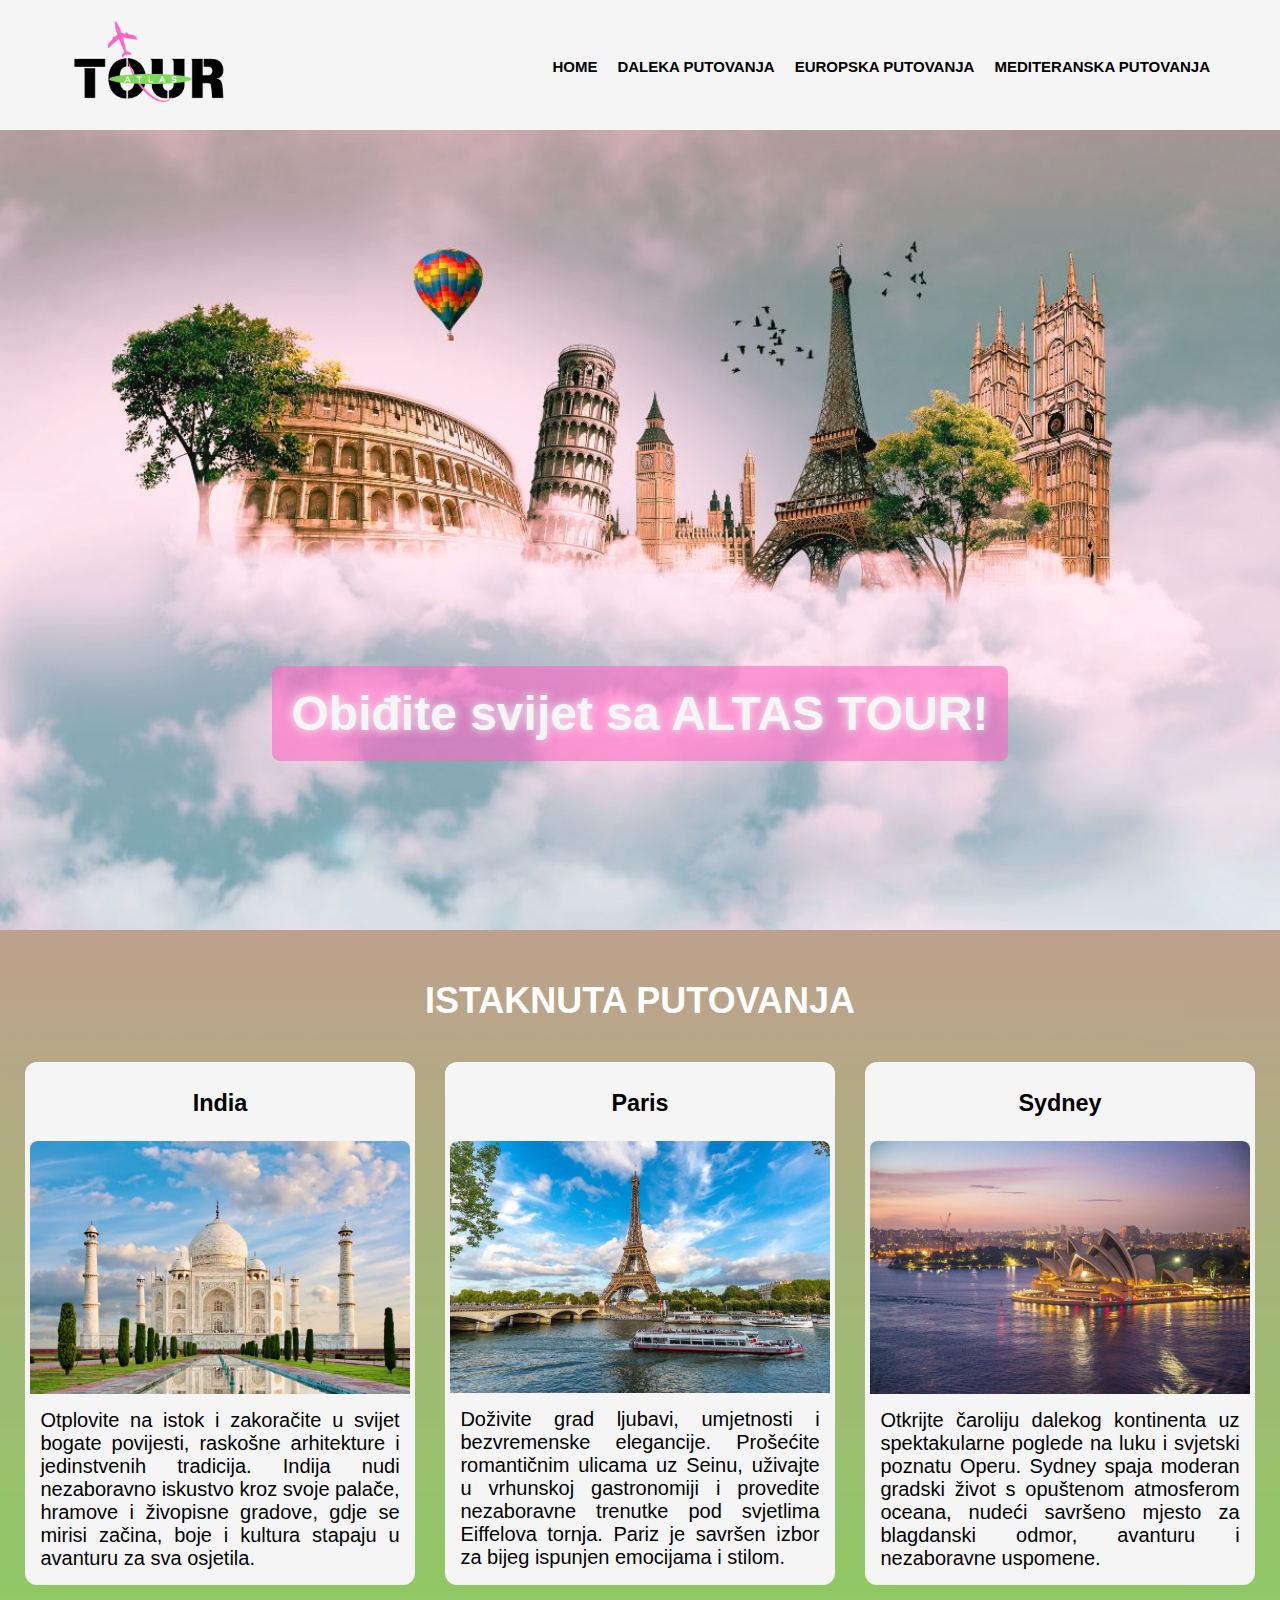
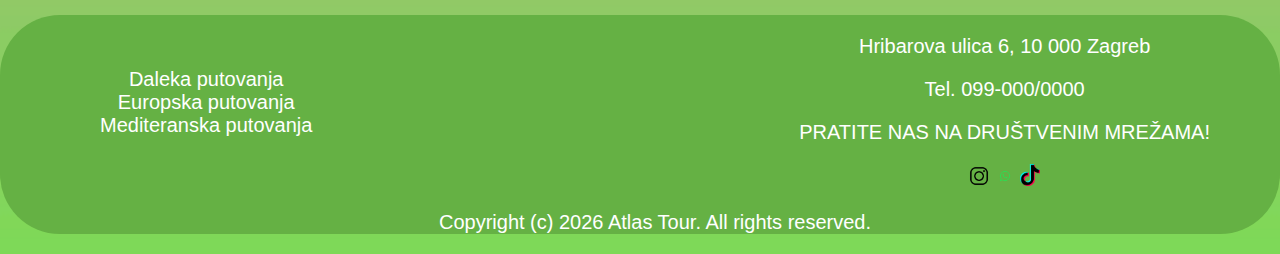
<file: index.html>
<!DOCTYPE html>
<html lang="en">
<head>
    <meta charset="UTF-8">
    <meta name="viewport" content="width=device-width, initial-scale=1.0">
    <title>Atlas Tour</title>
    <link rel="stylesheet" href="css/styles.css">
    <link rel="stylesheet" href="https://cdnjs.cloudflare.com/ajax/libs/font-awesome/4.7.0/css/font-awesome.min.css">
</head>
<body>


    <header class="nav-bar">
        <div class="container flex-container justify-between align-center">
        <div>
            <img src="logo/logo5.png" class="logo">
        </div>
        <nav>
            <ul class="main-nav">
                <li><a href="index.html">HOME</a></li>
                <li><a href="dalput1.html">DALEKA PUTOVANJA</a></li>
                <li><a href="eurput2.html">EUROPSKA PUTOVANJA</a></li>
                <li><a href="medput3.html">MEDITERANSKA PUTOVANJA</a></li>
            </ul>
            <span class="mobile-nav">
                <i class="fa fa-bars"></i>
            </span>
        </nav>
        </div>
    </header>

    <div class="headline flex-container align-center justify-center">
        <h1>Obiđite svijet sa ALTAS TOUR!</h1>
    </div>
    <main class="content">
        <h2>ISTAKNUTA PUTOVANJA</h2>
        <section>
            <div class="conatiner flex-container flex-wrap justify-around">
            <article class="card">
                <h3>India</h3>
                <div>
                    <img src="images/India.jpg">
                </div>
                <p>Otplovite na istok i zakoračite u svijet bogate povijesti, raskošne arhitekture i jedinstvenih tradicija. Indija nudi nezaboravno iskustvo kroz svoje palače, hramove i živopisne gradove, gdje se mirisi začina, boje i kultura stapaju u avanturu za sva osjetila.</p>
            </article>
            <article class="card">
                <h3>Paris</h3>
                <div>
                    <img src="images/Paris.jpg">
                </div>
                <p>Doživite grad ljubavi, umjetnosti i bezvremenske elegancije. Prošećite romantičnim ulicama uz Seinu, uživajte u vrhunskoj gastronomiji i provedite nezaboravne trenutke pod svjetlima Eiffelova tornja. Pariz je savršen izbor za bijeg ispunjen emocijama i stilom.</p>
            </article>
            <article class="card">
                <h3>Sydney</h3>
                <div>
                    <img src="images/Sydney.jpg">
                </div>
                <p>Otkrijte čaroliju dalekog kontinenta uz spektakularne poglede na luku i svjetski poznatu Operu. Sydney spaja moderan gradski život s opuštenom atmosferom oceana, nudeći savršeno mjesto za blagdanski odmor, avanturu i nezaboravne uspomene.</p>
            </article>
            </div>
        </section>
    </main>


    <footer>
        <div class="footer">
            <div class="conatiner flex-container justify-between flex-column flex-row-desktop align-center">
            <ul class="footer-nav">
                <li><a href="dalput1.html">Daleka putovanja</a></li>
                <li><a href="eurput2.html">Europska putovanja</a></li>
                <li><a href="medput3.html">Mediteranska putovanja</a></li>
            </ul>
            <div class="footer-right">
                <p>Hribarova ulica 6, 10 000 Zagreb</p>
                <p>Tel. 099-000/0000</p>
                <p>PRATITE NAS NA DRUŠTVENIM MREŽAMA!</p>
                <div class="footer img">
                <img src="images/instagram.jpg">
                <img src="images/whatsapp.jpg">
                <img src="images/tiktok.jpg">
                </div>
            </div>
        </div>
        <div class="footer-content">
            <p>
                Copyright (c) 2026 Atlas Tour. All rights reserved.
            </p>
        </div>
    </footer>
</body>
</html>
</file>
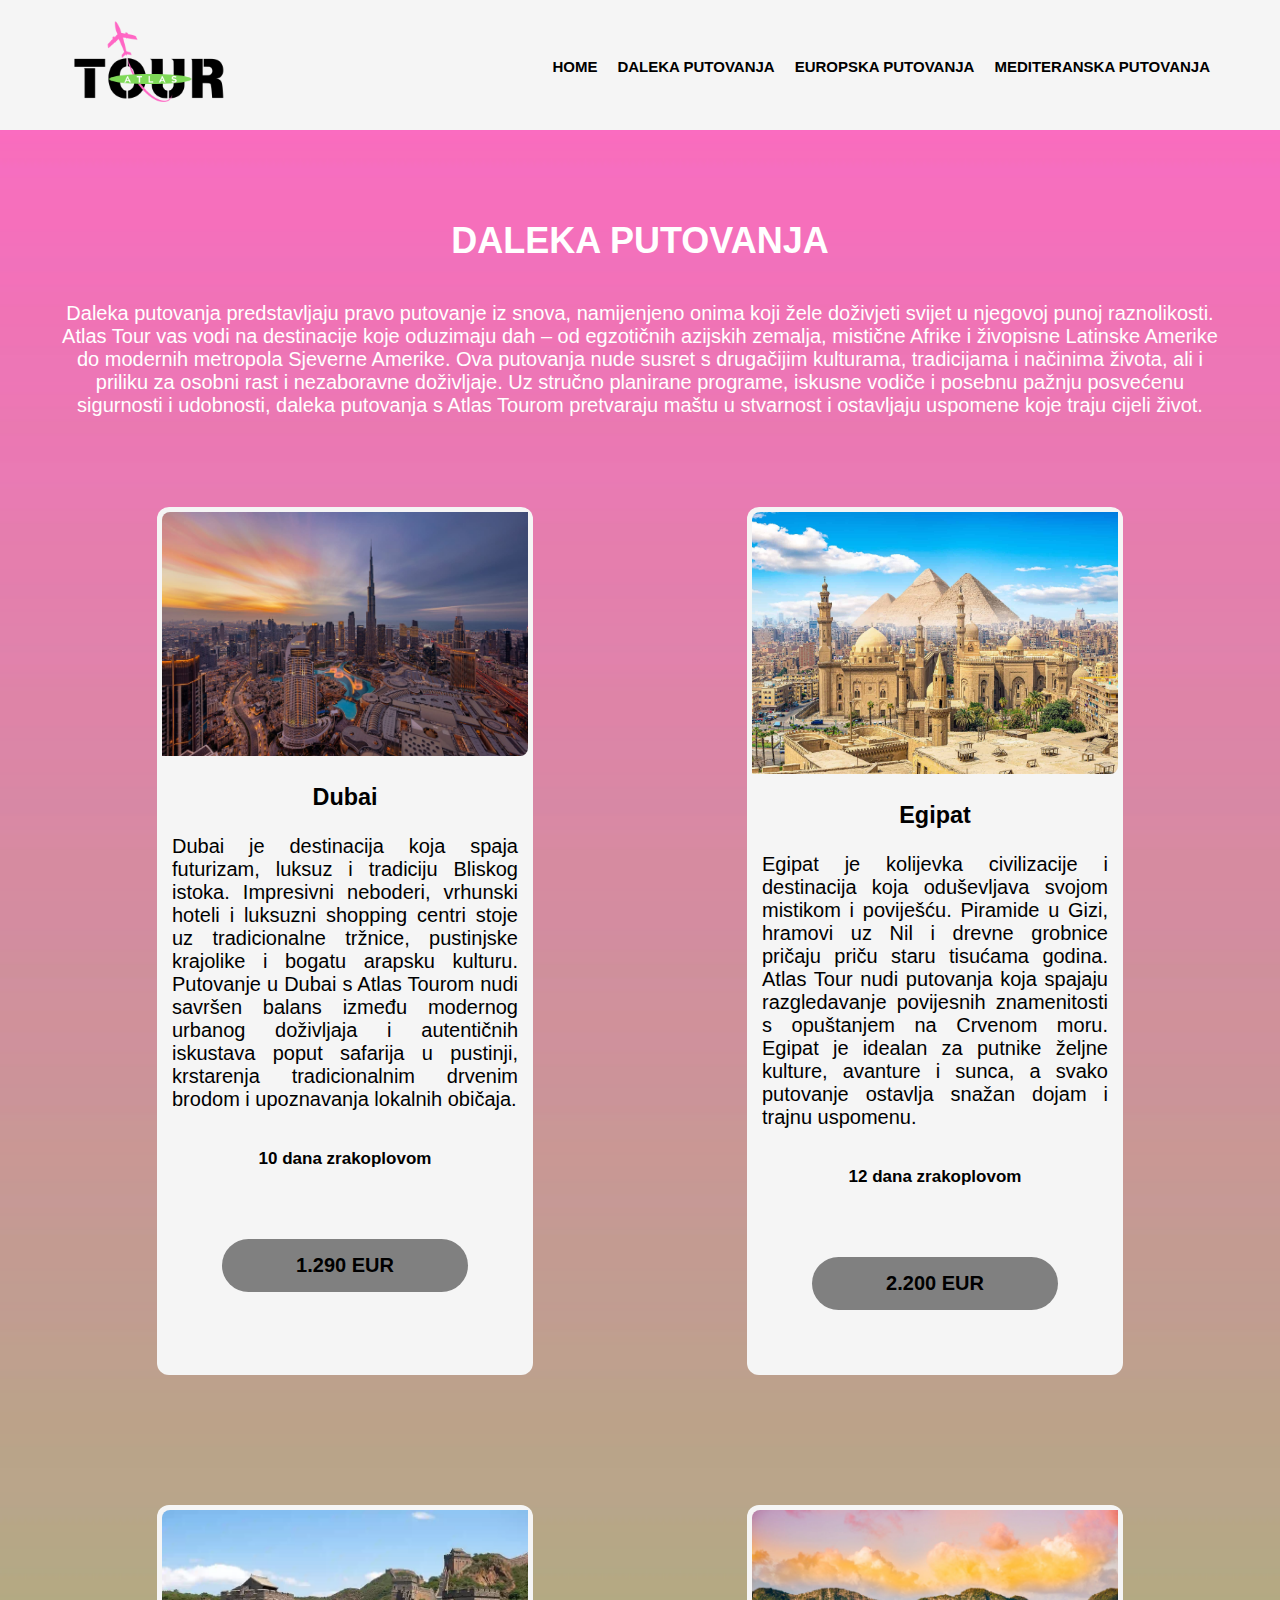
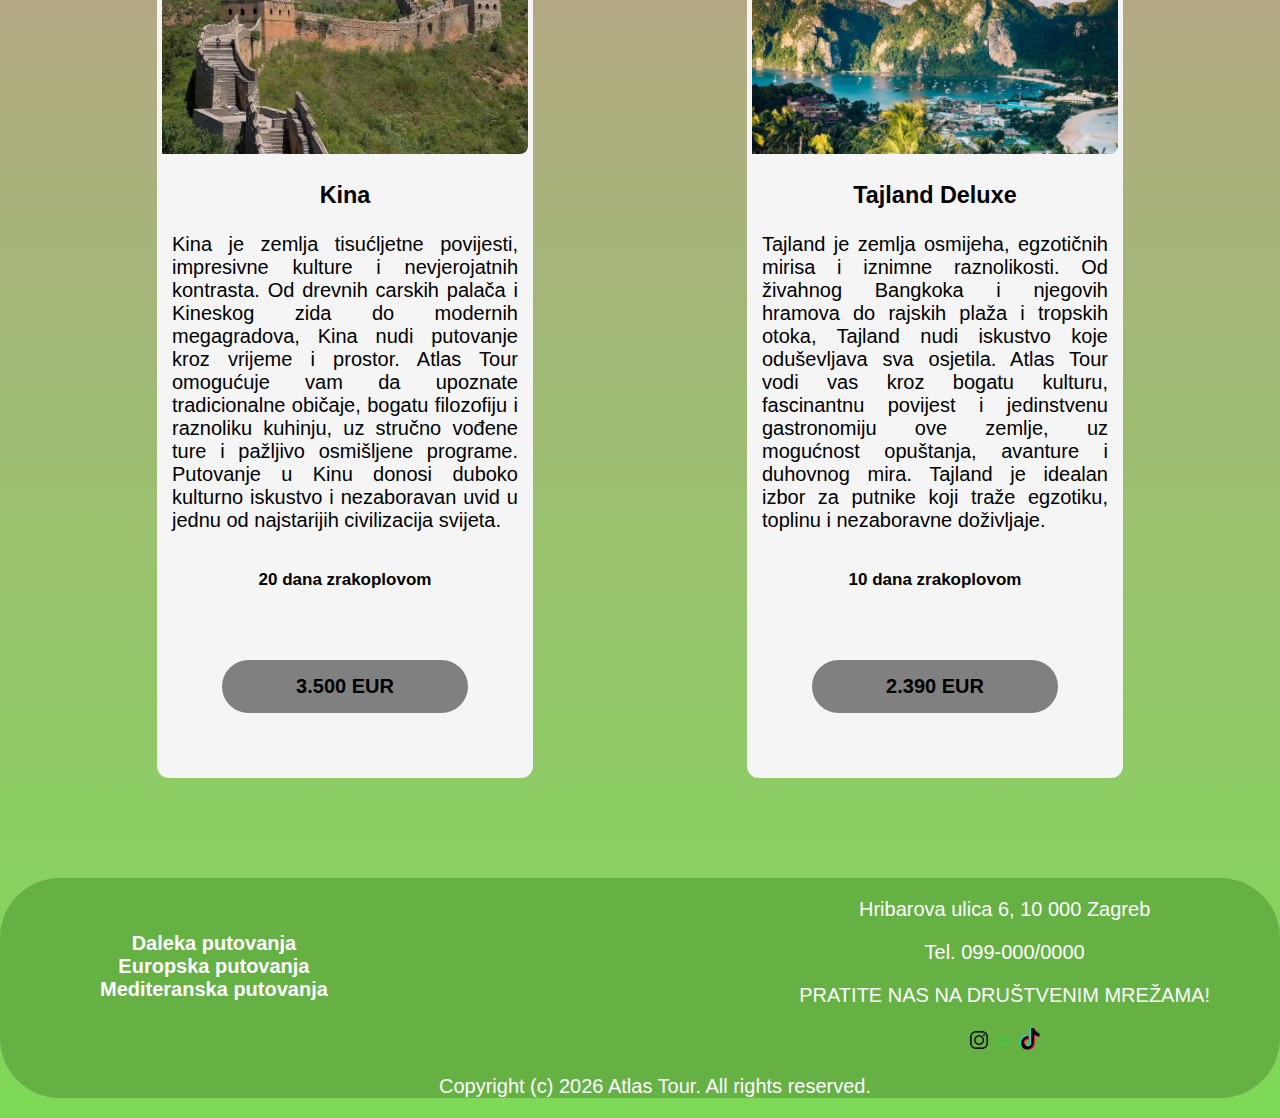
<file: dalput1.html>
<!DOCTYPE html>
<html lang="en">
<head>
    <meta charset="UTF-8">
    <meta name="viewport" content="width=device-width, initial-scale=1.0">
    <title>Atlas Tour Daleka Putovanja</title>
    <link rel="stylesheet" href="css/styles1.css">
    <link rel="stylesheet" href="https://cdnjs.cloudflare.com/ajax/libs/font-awesome/4.7.0/css/font-awesome.min.css">
</head>
<body>
    
     <header class="nav-bar">
        <div class="container flex-container justify-between align-center">
        <div>
            <img src="logo/logo5.png" class="logo">
        </div>
        <nav>
            <ul class="main-nav">
                <li><a href="index.html">HOME</a></li>
                <li><a href="dalput1.html">DALEKA PUTOVANJA</a></li>
                <li><a href="eurput2.html">EUROPSKA PUTOVANJA</a></li>
                <li><a href="medput3.html">MEDITERANSKA PUTOVANJA</a></li>
            </ul>
            <span class="mobile-nav">
                <i class="fa fa-bars"></i>
            </span>
        </nav>
        </div>
    </header>
<main class="content">
   <h2>DALEKA PUTOVANJA</h2>
   <p>Daleka putovanja predstavljaju pravo putovanje iz snova, namijenjeno onima koji žele doživjeti svijet u njegovoj punoj raznolikosti. Atlas Tour vas vodi na destinacije koje oduzimaju dah – od egzotičnih azijskih zemalja, mistične Afrike i živopisne Latinske Amerike do modernih metropola Sjeverne Amerike. Ova putovanja nude susret s drugačijim kulturama, tradicijama i načinima života, ali i priliku za osobni rast i nezaboravne doživljaje. Uz stručno planirane programe, iskusne vodiče i posebnu pažnju posvećenu sigurnosti i udobnosti, daleka putovanja s Atlas Tourom pretvaraju maštu u stvarnost i ostavljaju uspomene koje traju cijeli život.</p>
<div class="conatiner flex-container flex-wrap justify-around">
    <article class="card">
        <div>
            <img src="images1/dubai.jpg" alt="Dubai">
        </div>
        <h3>Dubai</h3>
        <p>Dubai je destinacija koja spaja futurizam, luksuz i tradiciju Bliskog istoka. Impresivni neboderi, vrhunski hoteli i luksuzni shopping centri stoje uz tradicionalne tržnice, pustinjske krajolike i bogatu arapsku kulturu. Putovanje u Dubai s Atlas Tourom nudi savršen balans između modernog urbanog doživljaja i autentičnih iskustava poput safarija u pustinji, krstarenja tradicionalnim drvenim brodom i upoznavanja lokalnih običaja.</p>
        <h5>10 dana zrakoplovom</h5>
        <h4>1.290 EUR</h4>
    </article>
     <article class="card">
        <div>
            <img src="images1/egipat2.jpg" alt="Egipat">
        </div>
        <h3>Egipat</h3>
        <p>Egipat je kolijevka civilizacije i destinacija koja oduševljava svojom mistikom i poviješću. Piramide u Gizi, hramovi uz Nil i drevne grobnice pričaju priču staru tisućama godina. Atlas Tour nudi putovanja koja spajaju razgledavanje povijesnih znamenitosti s opuštanjem na Crvenom moru. Egipat je idealan za putnike željne kulture, avanture i sunca, a svako putovanje ostavlja snažan dojam i trajnu uspomenu.</p>
        <h5>12 dana zrakoplovom</h5>
        <h4>2.200 EUR</h4>
    </article>
    <article class="card">
        <div>
            <img src="images1/kina2.webp" alt="Kina">
        </div>
        <h3>Kina</h3>
        <p>Kina je zemlja tisućljetne povijesti, impresivne kulture i nevjerojatnih kontrasta. Od drevnih carskih palača i Kineskog zida do modernih megagradova, Kina nudi putovanje kroz vrijeme i prostor. Atlas Tour omogućuje vam da upoznate tradicionalne običaje, bogatu filozofiju i raznoliku kuhinju, uz stručno vođene ture i pažljivo osmišljene programe. Putovanje u Kinu donosi duboko kulturno iskustvo i nezaboravan uvid u jednu od najstarijih civilizacija svijeta.</p>
        <h5>20 dana zrakoplovom</h5>
        <h4>3.500 EUR</h4>
    </article>
     <article class="card">
        <div>
            <img src="images1/tajland2.jpg" alt="Tajland">
        </div>
        <h3>Tajland Deluxe</h3>
        <p>Tajland je zemlja osmijeha, egzotičnih mirisa i iznimne raznolikosti. Od živahnog Bangkoka i njegovih hramova do rajskih plaža i tropskih otoka, Tajland nudi iskustvo koje oduševljava sva osjetila. Atlas Tour vodi vas kroz bogatu kulturu, fascinantnu povijest i jedinstvenu gastronomiju ove zemlje, uz mogućnost opuštanja, avanture i duhovnog mira. Tajland je idealan izbor za putnike koji traže egzotiku, toplinu i nezaboravne doživljaje.</p>
        <h5>10 dana zrakoplovom</h5>
        <h4>2.390 EUR</h4>
    </article>
</div>
</main>
<footer>
        <div class="footer">
            <div class="conatiner flex-container justify-between flex-column flex-row-desktop align-center">
            <ul class="footer-nav">
                <li><a href="dalput1.html">Daleka putovanja</a></li>
                <li><a href="eurput2.html">Europska putovanja</a></li>
                <li><a href="medput3.html">Mediteranska putovanja</a></li>
            </ul>
            <div class="footer-right">
                <p>Hribarova ulica 6, 10 000 Zagreb</p>
                <p>Tel. 099-000/0000</p>
                <p>PRATITE NAS NA DRUŠTVENIM MREŽAMA!</p>
                <div class="footer img">
                <img src="images/instagram.jpg">
                <img src="images/whatsapp.jpg">
                <img src="images/tiktok.jpg">
                </div>
            </div>
        </div>
        <div class="footer-content">
            <p>
                Copyright (c) 2026 Atlas Tour. All rights reserved.
            </p>
        </div>
    </footer>
</body>
</html>
</file>
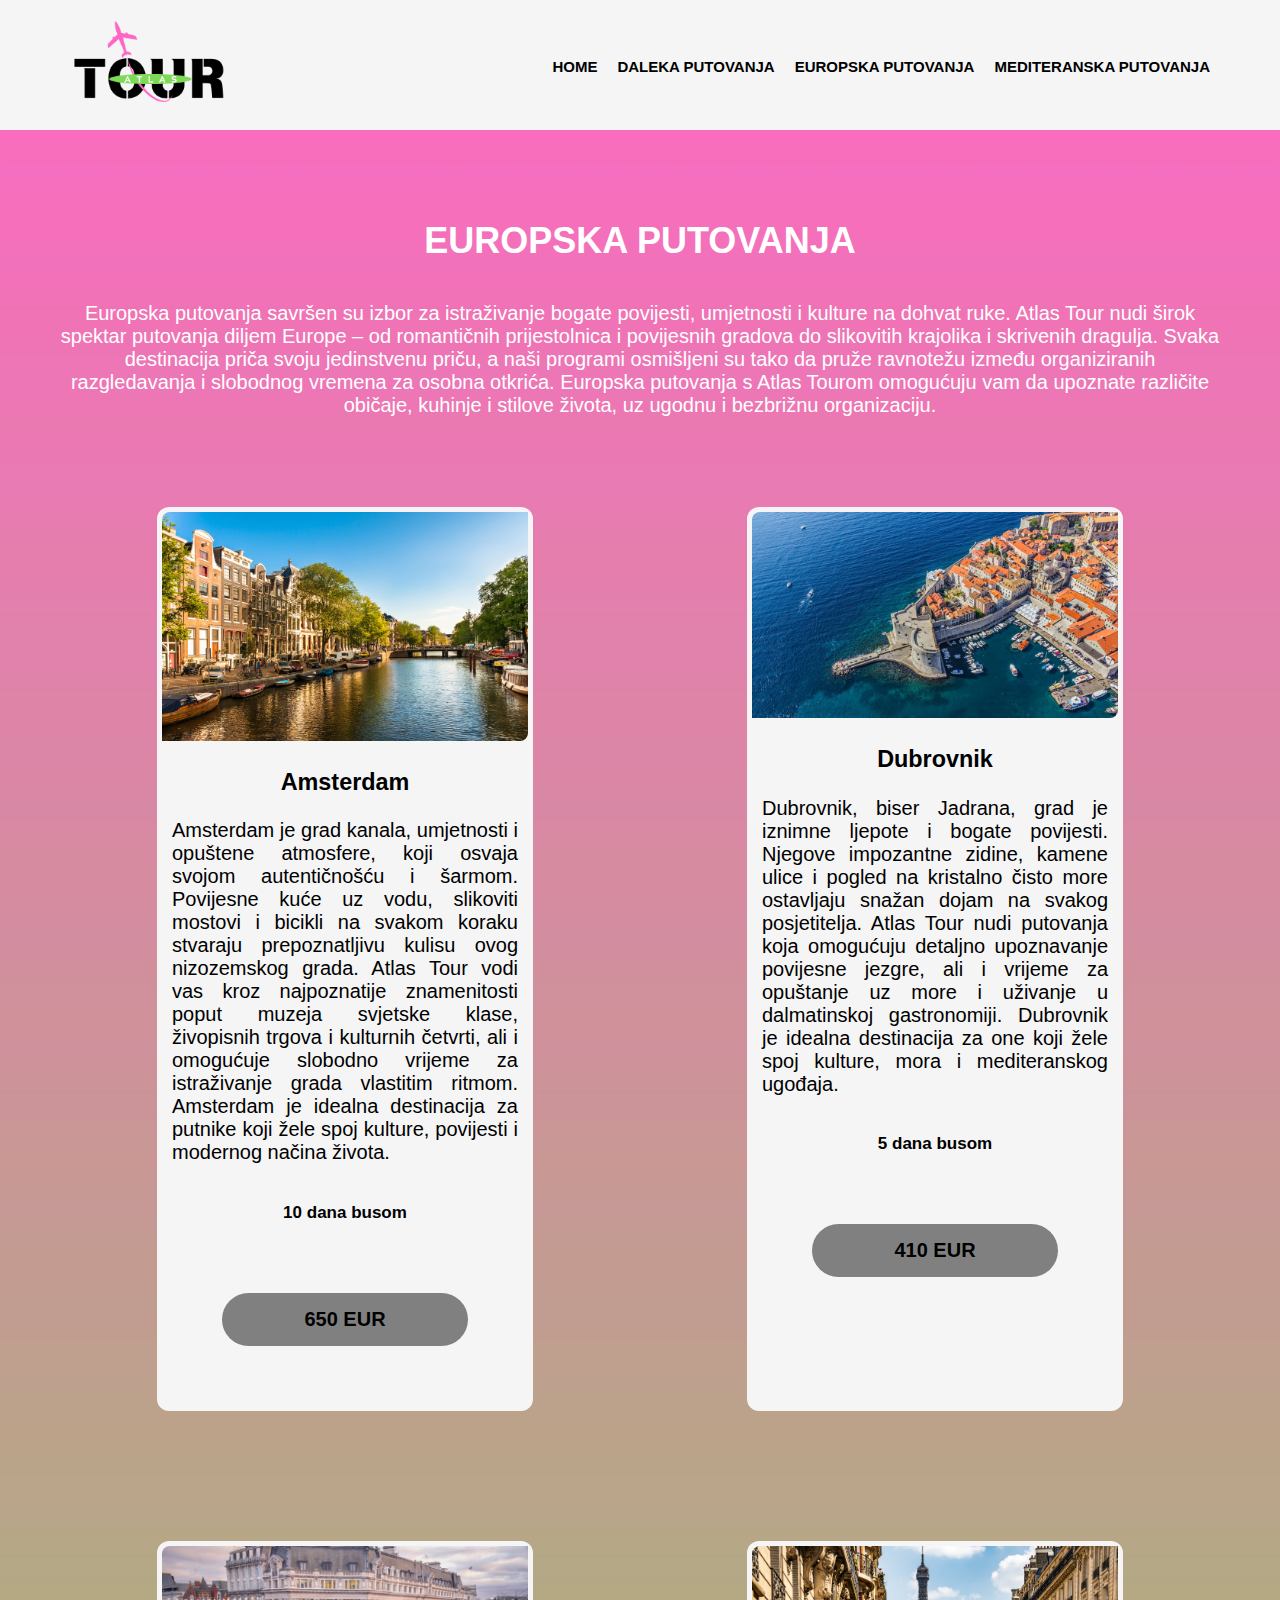
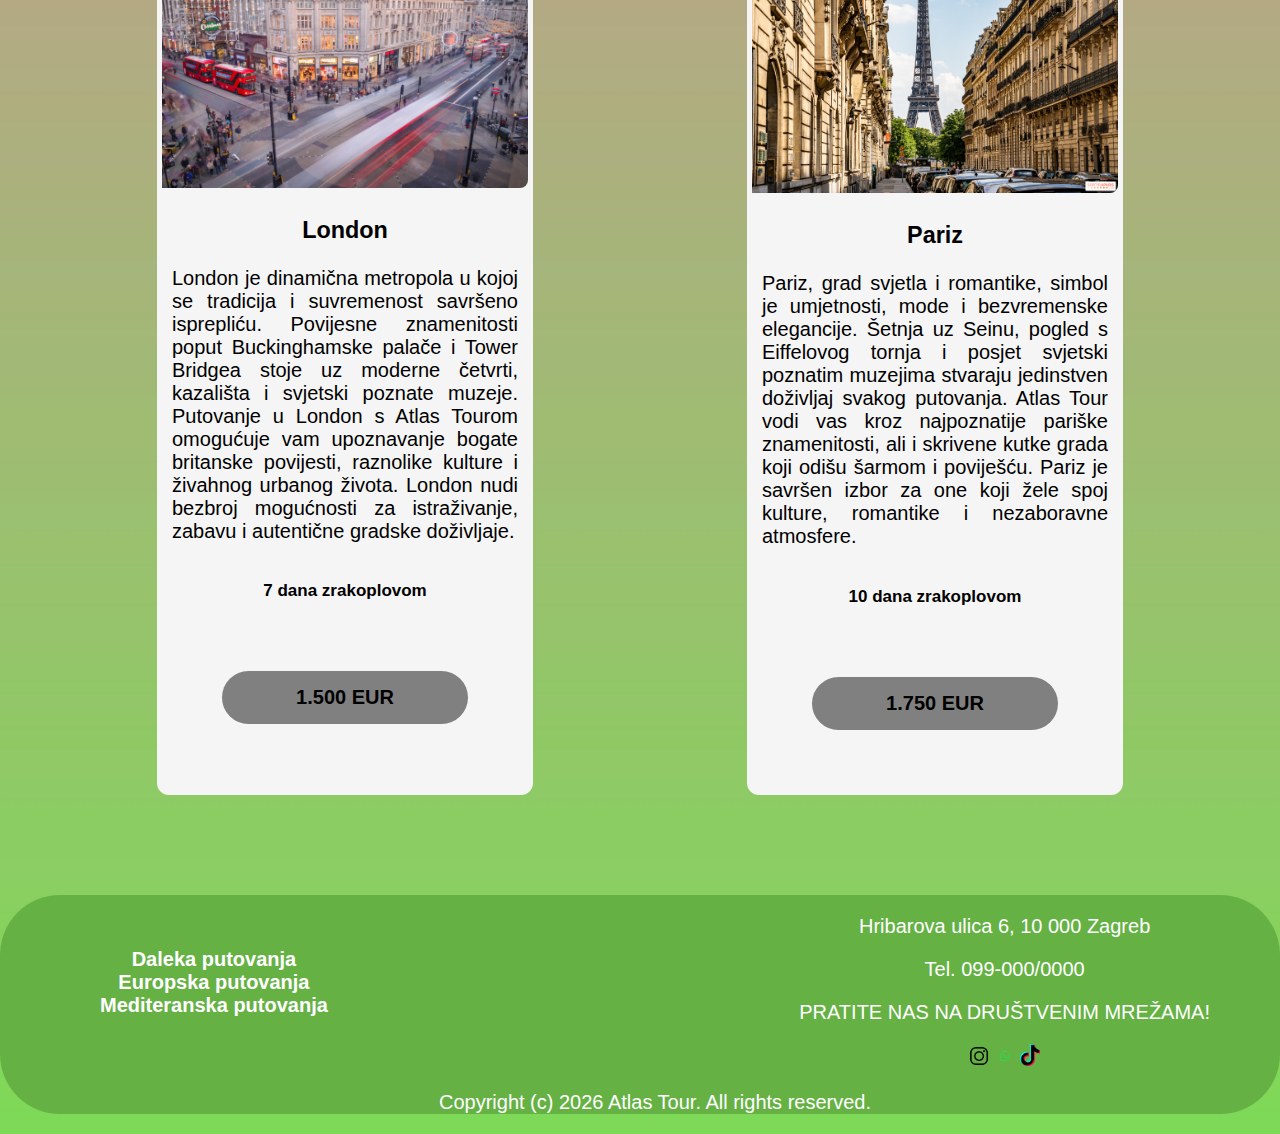
<file: eurput2.html>
<!DOCTYPE html>
<html lang="en">
<head>
    <meta charset="UTF-8">
    <meta name="viewport" content="width=device-width, initial-scale=1.0">
    <title>Atlas Tour Europska putovanja</title>
    <link rel="stylesheet" href="css/styles2.css">
    <link rel="stylesheet" href="https://cdnjs.cloudflare.com/ajax/libs/font-awesome/4.7.0/css/font-awesome.min.css">
</head>
<body>
    
     <header class="nav-bar">
        <div class="container flex-container justify-between align-center">
        <div>
            <img src="logo/logo5.png" class="logo">
        </div>
        <nav>
            <ul class="main-nav">
                <li><a href="index.html">HOME</a></li>
                <li><a href="dalput1.html">DALEKA PUTOVANJA</a></li>
                <li><a href="eurput2.html">EUROPSKA PUTOVANJA</a></li>
                <li><a href="medput3.html">MEDITERANSKA PUTOVANJA</a></li>
            </ul>
            <span class="mobile-nav">
                <i class="fa fa-bars"></i>
            </span>
        </nav>
        </div>
    </header>
<main class="content">
   <h2>EUROPSKA PUTOVANJA</h2>
   <p>Europska putovanja savršen su izbor za istraživanje bogate povijesti, umjetnosti i kulture na dohvat ruke. Atlas Tour nudi širok spektar putovanja diljem Europe – od romantičnih prijestolnica i povijesnih gradova do slikovitih krajolika i skrivenih dragulja. Svaka destinacija priča svoju jedinstvenu priču, a naši programi osmišljeni su tako da pruže ravnotežu između organiziranih razgledavanja i slobodnog vremena za osobna otkrića. Europska putovanja s Atlas Tourom omogućuju vam da upoznate različite običaje, kuhinje i stilove života, uz ugodnu i bezbrižnu organizaciju.</p>
<div class="conatiner flex-container flex-wrap justify-around">
    <article class="card">
        <div>
            <img src="images2/amsterdam.jpg" alt="Amsterdam">
        </div>
        <h3>Amsterdam</h3>
        <p>Amsterdam je grad kanala, umjetnosti i opuštene atmosfere, koji osvaja svojom autentičnošću i šarmom. Povijesne kuće uz vodu, slikoviti mostovi i bicikli na svakom koraku stvaraju prepoznatljivu kulisu ovog nizozemskog grada. Atlas Tour vodi vas kroz najpoznatije znamenitosti poput muzeja svjetske klase, živopisnih trgova i kulturnih četvrti, ali i omogućuje slobodno vrijeme za istraživanje grada vlastitim ritmom. Amsterdam je idealna destinacija za putnike koji žele spoj kulture, povijesti i modernog načina života.</p>
        <h5>10 dana busom</h5>
        <h4>650 EUR</h4>
    </article >
     <article class="card">
        <div>
            <img src="images2/dubrovnik.jpg" alt="Dubrovnik">
        </div>
        <h3>Dubrovnik</h3>
        <p>Dubrovnik, biser Jadrana, grad je iznimne ljepote i bogate povijesti. Njegove impozantne zidine, kamene ulice i pogled na kristalno čisto more ostavljaju snažan dojam na svakog posjetitelja. Atlas Tour nudi putovanja koja omogućuju detaljno upoznavanje povijesne jezgre, ali i vrijeme za opuštanje uz more i uživanje u dalmatinskoj gastronomiji. Dubrovnik je idealna destinacija za one koji žele spoj kulture, mora i mediteranskog ugođaja.</p>
        <h5>5 dana busom</h5>
        <h4>410 EUR</h4>
    </article>
    <article class="card">
        <div>
            <img src="images2/london.jpg" alt="London">
        </div>
        <h3>London</h3>
        <p>London je dinamična metropola u kojoj se tradicija i suvremenost savršeno isprepliću. Povijesne znamenitosti poput Buckinghamske palače i Tower Bridgea stoje uz moderne četvrti, kazališta i svjetski poznate muzeje. Putovanje u London s Atlas Tourom omogućuje vam upoznavanje bogate britanske povijesti, raznolike kulture i živahnog urbanog života. London nudi bezbroj mogućnosti za istraživanje, zabavu i autentične gradske doživljaje.</p>   
        <h5>7 dana zrakoplovom</h5>
        <h4>1.500 EUR</h4>
    </article>
     <article class="card">
        <div>
            <img src="images2/pariz.jpg" alt="Pariz">
        </div>
        <h3>Pariz</h3>
        <p>Pariz, grad svjetla i romantike, simbol je umjetnosti, mode i bezvremenske elegancije. Šetnja uz Seinu, pogled s Eiffelovog tornja i posjet svjetski poznatim muzejima stvaraju jedinstven doživljaj svakog putovanja. Atlas Tour vodi vas kroz najpoznatije pariške znamenitosti, ali i skrivene kutke grada koji odišu šarmom i poviješću. Pariz je savršen izbor za one koji žele spoj kulture, romantike i nezaboravne atmosfere.</p>        
        <h5>10 dana zrakoplovom</h5>
        <h4>1.750 EUR</h4>
        </div>
    </article>
</div>
</main>
<footer>
        <div class="footer">
            <div class="conatiner flex-container justify-between flex-column flex-row-desktop align-center">
            <ul class="footer-nav">
                <li><a href="dalput1.html">Daleka putovanja</a></li>
                <li><a href="eurput2.html">Europska putovanja</a></li>
                <li><a href="medput3.html">Mediteranska putovanja</a></li>
            </ul>
            <div class="footer-right">
                <p>Hribarova ulica 6, 10 000 Zagreb</p>
                <p>Tel. 099-000/0000</p>
                <p>PRATITE NAS NA DRUŠTVENIM MREŽAMA!</p>
                <div class="footer img">
                <img src="images/instagram.jpg">
                <img src="images/whatsapp.jpg">
                <img src="images/tiktok.jpg">
                </div>
            </div>
        </div>
        <div class="footer-content">
            <p>
                Copyright (c) 2026 Atlas Tour. All rights reserved.
            </p>
        </div>
    </footer>
</body>
</html>
</file>
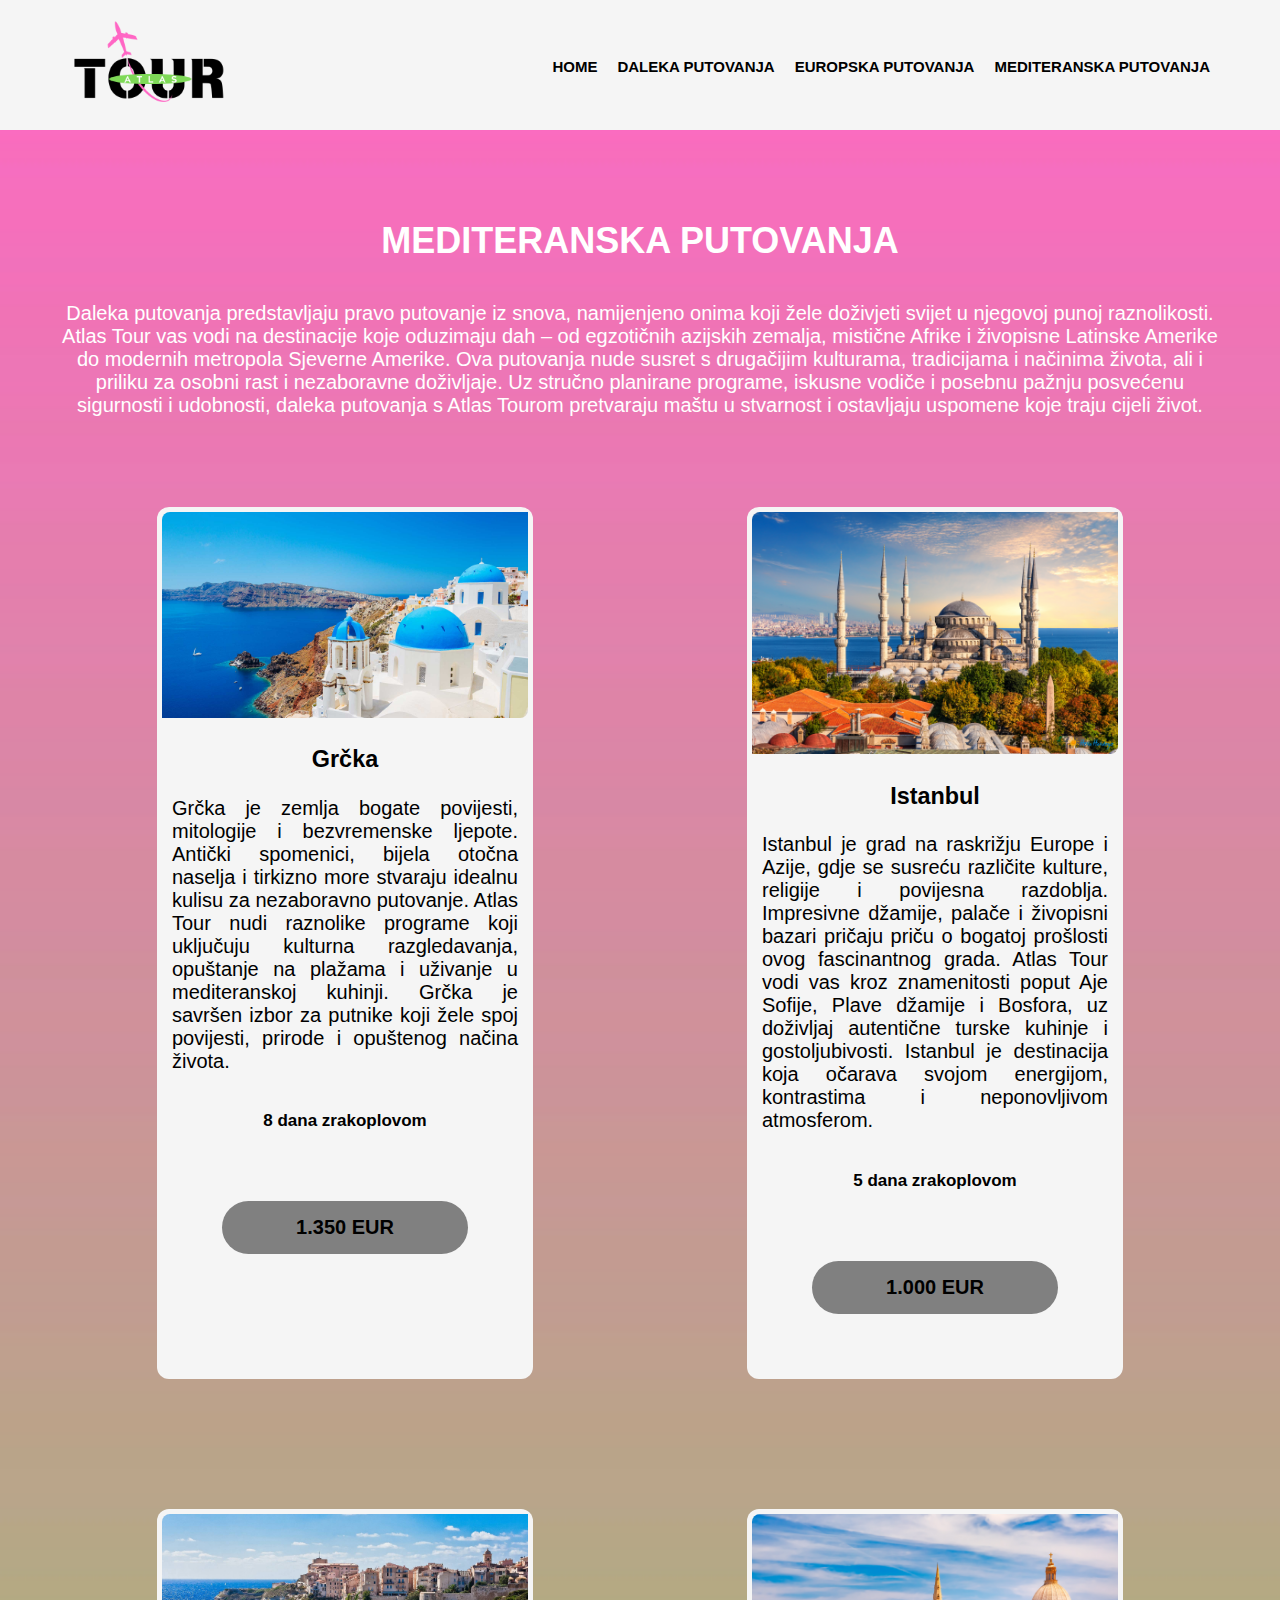
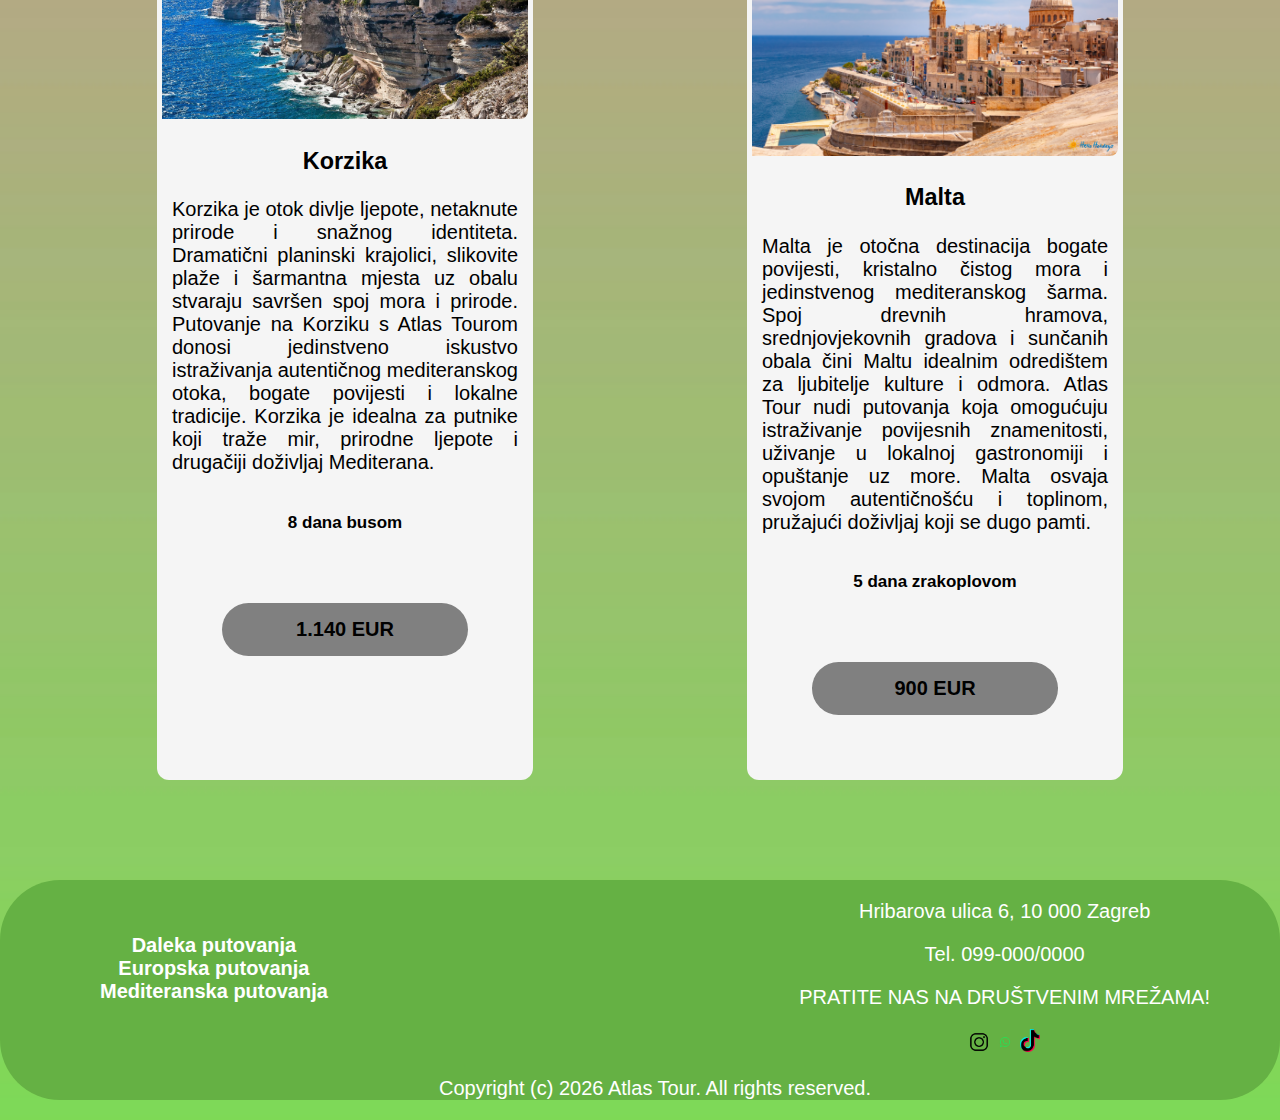
<file: medput3.html>
<!DOCTYPE html>
<html lang="en">
<head>
    <meta charset="UTF-8">
    <meta name="viewport" content="width=device-width, initial-scale=1.0">
    <title>Atlas Tour Daleka Putovanja</title>
    <link rel="stylesheet" href="css/styles3.css">
    <link rel="stylesheet" href="https://cdnjs.cloudflare.com/ajax/libs/font-awesome/4.7.0/css/font-awesome.min.css">
</head>
<body>
    
     <header class="nav-bar">
        <div class="container flex-container justify-between align-center">
        <div>
            <img src="logo/logo5.png" class="logo">
        </div>
        <nav>
            <ul class="main-nav">
                <li><a href="index.html">HOME</a></li>
                <li><a href="dalput1.html">DALEKA PUTOVANJA</a></li>
                <li><a href="eurput2.html">EUROPSKA PUTOVANJA</a></li>
                <li><a href="medput3.html">MEDITERANSKA PUTOVANJA</a></li>
            </ul>
            <span class="mobile-nav">
                <i class="fa fa-bars"></i>
            </span>
        </nav>
        </div>
    </header>
<main class="content">
   <h2>MEDITERANSKA PUTOVANJA</h2>
   <p>Daleka putovanja predstavljaju pravo putovanje iz snova, namijenjeno onima koji žele doživjeti svijet u njegovoj punoj raznolikosti. Atlas Tour vas vodi na destinacije koje oduzimaju dah – od egzotičnih azijskih zemalja, mistične Afrike i živopisne Latinske Amerike do modernih metropola Sjeverne Amerike. Ova putovanja nude susret s drugačijim kulturama, tradicijama i načinima života, ali i priliku za osobni rast i nezaboravne doživljaje. Uz stručno planirane programe, iskusne vodiče i posebnu pažnju posvećenu sigurnosti i udobnosti, daleka putovanja s Atlas Tourom pretvaraju maštu u stvarnost i ostavljaju uspomene koje traju cijeli život.</p>
<div class="conatiner flex-container flex-wrap justify-around">
    <article class="card">
        <div>
            <img src="images3/grc╠îka.jpg" alt="Grčka">
        </div>
        <h3>Grčka</h3>
        <p>Grčka je zemlja bogate povijesti, mitologije i bezvremenske ljepote. Antički spomenici, bijela otočna naselja i tirkizno more stvaraju idealnu kulisu za nezaboravno putovanje. Atlas Tour nudi raznolike programe koji uključuju kulturna razgledavanja, opuštanje na plažama i uživanje u mediteranskoj kuhinji. Grčka je savršen izbor za putnike koji žele spoj povijesti, prirode i opuštenog načina života.</p>
        <h5>8 dana zrakoplovom</h5>
        <h4>1.350 EUR</h4>
    </article>
     <article class="card">
        <div>
            <img src="images3/istanbul.jpg" alt="Istanbul">
        </div>
        <h3>Istanbul</h3>
        <p>Istanbul je grad na raskrižju Europe i Azije, gdje se susreću različite kulture, religije i povijesna razdoblja. Impresivne džamije, palače i živopisni bazari pričaju priču o bogatoj prošlosti ovog fascinantnog grada. Atlas Tour vodi vas kroz znamenitosti poput Aje Sofije, Plave džamije i Bosfora, uz doživljaj autentične turske kuhinje i gostoljubivosti. Istanbul je destinacija koja očarava svojom energijom, kontrastima i neponovljivom atmosferom.</p>
        <h5>5 dana zrakoplovom</h5>
        <h4>1.000 EUR</h4>
    </article>
    <article class="card">
        <div>
            <img src="images3/korzika.jpg" alt="Korzika">
        </div>
        <h3>Korzika</h3>
        <p>Korzika je otok divlje ljepote, netaknute prirode i snažnog identiteta. Dramatični planinski krajolici, slikovite plaže i šarmantna mjesta uz obalu stvaraju savršen spoj mora i prirode. Putovanje na Korziku s Atlas Tourom donosi jedinstveno iskustvo istraživanja autentičnog mediteranskog otoka, bogate povijesti i lokalne tradicije. Korzika je idealna za putnike koji traže mir, prirodne ljepote i drugačiji doživljaj Mediterana.</p>
        <h5>8 dana busom</h5>
        <h4>1.140 EUR</h4>
    </article>
     <article class="card">
        <div>
            <img src="images3/malta.jpg" alt="Malta">
        </div>
        <h3>Malta</h3>
        <p>Malta je otočna destinacija bogate povijesti, kristalno čistog mora i jedinstvenog mediteranskog šarma. Spoj drevnih hramova, srednjovjekovnih gradova i sunčanih obala čini Maltu idealnim odredištem za ljubitelje kulture i odmora. Atlas Tour nudi putovanja koja omogućuju istraživanje povijesnih znamenitosti, uživanje u lokalnoj gastronomiji i opuštanje uz more. Malta osvaja svojom autentičnošću i toplinom, pružajući doživljaj koji se dugo pamti.</p>
        <h5>5 dana zrakoplovom</h5>
        <h4>900 EUR</h4>
    </article>
</div>
</main>
<footer>
        <div class="footer">
            <div class="conatiner flex-container justify-between flex-column flex-row-desktop align-center">
            <ul class="footer-nav">
                <li><a href="dalput1.html">Daleka putovanja</a></li>
                <li><a href="eurput2.html">Europska putovanja</a></li>
                <li><a href="medput3.html">Mediteranska putovanja</a></li>
            </ul>
            <div class="footer-right">
                <p>Hribarova ulica 6, 10 000 Zagreb</p>
                <p>Tel. 099-000/0000</p>
                <p>PRATITE NAS NA DRUŠTVENIM MREŽAMA!</p>
                <div class="footer img">
                <img src="images/instagram.jpg">
                <img src="images/whatsapp.jpg">
                <img src="images/tiktok.jpg">
                </div>
            </div>
        </div>
        <div class="footer-content">
            <p>
                Copyright (c) 2026 Atlas Tour. All rights reserved.
            </p>
        </div>
    </footer>
</body>
</html>
</file>
<file: css/styles.css>
/* MOBILE */
*{
    box-sizing: border-box;
}
body{
    font-family:'Segoe UI', Tahoma, Geneva, Verdana, sans-serif;
    background-image: url(../images/boja\ pozadina.jpg);
    background-size: cover;
    color: white;
    margin: 0;
    padding: 0;
    font-size: 20px;
    text-align: justify;
}



/* Header */
.nav-bar{
    background-color: whitesmoke;
    color: black;
    position: sticky;
    font-weight: bold;
}

.container{
    width: 100%;
    max-width: 1200px;
    margin: 0 auto;
    padding: 20px;
}
img{
    width: 100%;
    max-width: 100%;
}
header .logo{
    width: 250px;
    height: auto;
    display: block;
    padding-right: 70px;
}
.main-nav{
    list-style-type: none;
    padding: 0;
    margin: 0; 
    display: none;
    text-decoration: none;
}
.mobile nav{
    font-size: 24px;   
}

/* Flexbox */
.flex-container{
    display: flex;
    gap: 20px;
}
.flex-wrap{
    flex-wrap: wrap;
}
.justify-between{
    justify-content: space-between;
}
.align-center{
    align-items: center;
}
.justify-center{
    justify-content: center;
}
.justify-around{
    justify-content: space-around;
}
.flex-column{
    flex-direction: column;
}
.flex-row{
    flex-direction: row;
}

/* Headline */
.headline{
    height: calc(100vh - 100px);
    background: url(../images/hero\ pozadina2.jpg) no-repeat center/cover; 
    background-position-x: 70% ;
    padding: 0 10px;
}
.headline h1{
    background-color: #ff66c497;
    color: whitesmoke;
    padding: 20px;
    font-size: 48px;
    text-align: center;
    text-shadow: 0 0 10px whitesmoke;
    border-radius: 8px;
    margin-top: 400px;
}


/* CONTENT */
.content{
    padding: 20px;
 
}
.content h2{
    margin-bottom: 40px;
    font-size: 36px;
    text-align: center;
}
.content article{
    padding: 5px;
    background-color: whitesmoke;
    color: black;
    margin-bottom: 10px;
    border-radius: 12px;
}
.content article img{
    border-top-left-radius: 8px;
    border-top-right-radius: 8px;
}
.content article h3{
    text-align: center;
}
.content article p{
    margin: 10px;
    text-align: justify;
}

/* ANIMATIONS */
.card{
    background-color: white;
    transition: all 500ms;
}
.card:hover{
    background-color: lightgrey;
}

/* FOOTER */
footer{
    background-color: rgb(101, 177, 68);
    color: white;
    padding-left: 100px; 
    padding-right: 70px;
    border-radius: 60px;

}
.footer-nav{
    list-style-type: none;
    padding: 0;
    margin: 0;
    font-size: 20px;
    text-align: center;
    
}
.footer-nav a{
    color: white;
    text-decoration: none;

}
.footer-nav a:hover{
    color: #ff66c4;
}
.footer img{
    width: 20px
}
.footer-right{
    text-align: center;
}
.footer-content{
    text-align: center;
}


/* TABLET */
@media screen and (min-width: 768px){
    .content article{
        width: calc(50% - 20px);
    }
}

/* DESKTOP */
@media screen and (min-width: 1199px){
    .flex-row-desktop{
        flex-direction: row;
    } 
    .content article{
        width: calc(33% - 20px);
    } 
.mobile-nav{
    display: none;
}
.main-nav{
    display: flex;
}
footer div:first-child{
    text-align: center;
}
.footer-nav{
    text-align: center;
}
.main-nav li{
    margin: 0 10px;
}
.main-nav a{
    text-decoration: none;
    color: black;
    font-size: 15px;
}
.main-nav a::after{
    content: '';
    display: block;
    width: 0;
    background-color: #ff66c4;
    transform: width .3s;
}
.main-nav a:hover::after{
    width: 100%;
}
.main-nav a:hover{
    color: #ff66c4;
}
}
</file>
<file: css/styles1.css>
*{
    box-sizing: border-box;
}
body{
    font-family:'Segoe UI', Tahoma, Geneva, Verdana, sans-serif;
    background-image: url(../images/boja\ pozadina.jpg);
    background-size: cover;
    color: white;
    margin: 0;
    padding: 0;
    font-size: 20px;
    text-align: justify;
}


/* Header */
.nav-bar{
    background-color: whitesmoke;
    color: black;
    position: sticky;
    font-weight: bold;
    
}
.container{
    width: 100%;
    max-width: 1200px;
    margin: 0 auto;
    padding: 20px;
}
img{
    width: 100%;
    max-width: 100%;
}
header .logo{
    width: 250px;
    height: auto;
    display: block;
    padding-right: 70px;
}
.main-nav{
    list-style-type: none;
    padding: 0;
    margin: 0; 
    display: none;
    text-decoration: none;
}
.mobile nav{
    font-size: 24px;   
}

/* Content */

.content{
    padding: 60px;
    text-align: center;
}
.content h2{
    margin-bottom: 40px;
    font-size: 36px;
    text-align: center;
    
}
.content article{
    padding: 5px;
    background-color: whitesmoke;
    color: black;
    margin-bottom: 40px;
    margin-top: 70px;
    border-radius: 12px;
}
.content article img{
    border-top-left-radius: 8px;
    border-bottom-right-radius: 8px;
}
.content article h3{
    text-align: center;
}
.content article h4{
    text-align: center;
    background-color: gray;
    padding: 15px;
    margin: 60px;
    border-radius: 400px;
}
.content article h5{
    text-align: center;
    font-size: 17px;
    padding: 10px;
}
.content article p{
    margin: 10px;
    text-align: justify;
}

/* ANIMATIONS */
.card{
    background-color: white;
    transition: all 500ms;
}
.card:hover{
    background-color: lightgrey;
}

/* Flexbox */
.flex-container{
    display: flex;
    gap: 20px;
}
.flex-wrap{
    flex-wrap: wrap;
}
.justify-between{
    justify-content: space-between;
}
.align-center{
    align-items: center;
}
.justify-center{
    justify-content: center;
}
.justify-around{
    justify-content: space-around;
}
.flex-column{
    flex-direction: column;
}
.flex-row{
    flex-direction: row;
}

/* FOOTER */
footer{
    background-color: rgb(101, 177, 68);
    color: white;
    padding-left: 100px; 
    padding-right: 70px;
    border-radius: 60px;
    


}
.footer-nav{
    list-style-type: none;
    padding: 0;
    margin: 0;
    font-size: 20px;
    text-align: center;
    font-weight: bold;
    
}
.footer-nav a{
    color: white;
    text-decoration: none;

}
.footer-nav a:hover{
    color: #ff66c4;
}
.footer img{
    width: 20px
}
.footer-right{
    text-align: center;
}
.footer-content{
    text-align: center;
}






/* TABLET */
@media screen and (min-width: 768px){
    .content article{
        width: calc(50% - 20px);
    }
}

/* DESKTOP */
@media screen and (min-width: 1199px){
    .flex-row-desktop{
        flex-direction: row;
    } 
    .content article{
        width: calc(35% - 30px);
    } 
.mobile-nav{
    display: none;
}
.main-nav{
    display: flex;
}
footer div:first-child{
    text-align: center;
}
.footer-nav{
    text-align: center;
}
.main-nav li{
    margin: 0 10px;
}
.main-nav a{
    text-decoration: none;
    color: black;
    font-size: 15px;
}
.main-nav a::after{
    content: '';
    display: block;
    width: 0;
    background-color: #ff66c4;
    transform: width .3s;
}
.main-nav a:hover::after{
    width: 100%;
}
.main-nav a:hover{
    color: #ff66c4;
}
}
</file>
<file: css/styles2.css>
*{
    box-sizing: border-box;
}
body{
    font-family:'Segoe UI', Tahoma, Geneva, Verdana, sans-serif;
    background-image: url(../images/boja\ pozadina.jpg);
    background-size: cover;
    color: white;
    margin: 0;
    padding: 0;
    font-size: 20px;
    text-align: justify;
}


/* Header */
.nav-bar{
    background-color: whitesmoke;
    color: black;
    position: sticky;
    font-weight: bold;
    
}
.container{
    width: 100%;
    max-width: 1200px;
    margin: 0 auto;
    padding: 20px;
}
img{
    width: 100%;
    max-width: 100%;
}
header .logo{
    width: 250px;
    height: auto;
    display: block;
    padding-right: 70px;
}
.main-nav{
    list-style-type: none;
    padding: 0;
    margin: 0; 
    display: none;
    text-decoration: none;
}
.mobile nav{
    font-size: 24px;   
}

/* ANIMATIONS */
.card{
    background-color: white;
    transition: all 500ms;
}
.card:hover{
    background-color: lightgrey;
}

/* Content */

.content{
    padding: 60px;
    text-align: center;
}
.content h2{
    margin-bottom: 40px;
    font-size: 36px;
    text-align: center;
    
}
.content article{
    padding: 5px;
    background-color: whitesmoke;
    color: black;
    margin-bottom: 40px;
    margin-top: 70px;
    border-radius: 12px;
}
.content article img{
    border-top-left-radius: 8px;
    border-bottom-right-radius: 8px;
}
.content article h3{
    text-align: center;
}
.content article h4{
    text-align: center;
    background-color: gray;
    padding: 15px;
    margin: 60px;
    border-radius: 400px;
}
.content article h5{
    text-align: center;
    font-size: 17px;
    padding: 10px;
}
.content article p{
    margin: 10px;
    text-align: justify;
}


/* Flexbox */
.flex-container{
    display: flex;
    gap: 20px;
}
.flex-wrap{
    flex-wrap: wrap;
}
.justify-between{
    justify-content: space-between;
}
.align-center{
    align-items: center;
}
.justify-center{
    justify-content: center;
}
.justify-around{
    justify-content: space-around;
}
.flex-column{
    flex-direction: column;
}
.flex-row{
    flex-direction: row;
}

/* FOOTER */
footer{
    background-color: rgb(101, 177, 68);
    color: white;
    padding-left: 100px; 
    padding-right: 70px;
    border-radius: 60px;
    


}
.footer-nav{
    list-style-type: none;
    padding: 0;
    margin: 0;
    font-size: 20px;
    text-align: center;
    font-weight: bold;
    
}
.footer-nav a{
    color: white;
    text-decoration: none;

}
.footer-nav a:hover{
    color: #ff66c4;
}
.footer img{
    width: 20px
}
.footer-right{
    text-align: center;
}
.footer-content{
    text-align: center;
}






/* TABLET */
@media screen and (min-width: 768px){
    .content article{
        width: calc(50% - 20px);
    }
}

/* DESKTOP */
@media screen and (min-width: 1199px){
    .flex-row-desktop{
        flex-direction: row;
    } 
    .content article{
        width: calc(35% - 30px);
    } 
.mobile-nav{
    display: none;
}
.main-nav{
    display: flex;
}
footer div:first-child{
    text-align: center;
}
.footer-nav{
    text-align: center;
}
.main-nav li{
    margin: 0 10px;
}
.main-nav a{
    text-decoration: none;
    color: black;
    font-size: 15px;
}
.main-nav a::after{
    content: '';
    display: block;
    width: 0;
    background-color: #ff66c4;
    transform: width .3s;
}
.main-nav a:hover::after{
    width: 100%;
}
.main-nav a:hover{
    color: #ff66c4;
}
}
</file>
<file: css/styles3.css>
*{
    box-sizing: border-box;
}
body{
    font-family:'Segoe UI', Tahoma, Geneva, Verdana, sans-serif;
    background-image: url(../images/boja\ pozadina.jpg);
    background-size: cover;
    color: white;
    margin: 0;
    padding: 0;
    font-size: 20px;
    text-align: justify;
}


/* Header */
.nav-bar{
    background-color: whitesmoke;
    color: black;
    position: sticky;
    font-weight: bold;
    
}
.container{
    width: 100%;
    max-width: 1200px;
    margin: 0 auto;
    padding: 20px;
}
img{
    width: 100%;
    max-width: 100%;
}
header .logo{
    width: 250px;
    height: auto;
    display: block;
    padding-right: 70px;
}
.main-nav{
    list-style-type: none;
    padding: 0;
    margin: 0; 
    display: none;
    text-decoration: none;
}
.mobile nav{
    font-size: 24px;   
}

/* ANIMATIONS */
.card{
    background-color: white;
    transition: all 500ms;
}
.card:hover{
    background-color: lightgrey;
}

/* Content */

.content{
    padding: 60px;
    text-align: center;
}
.content h2{
    margin-bottom: 40px;
    font-size: 36px;
    text-align: center;
    
}
.content article{
    padding: 5px;
    background-color: whitesmoke;
    color: black;
    margin-bottom: 40px;
    margin-top: 70px;
    border-radius: 12px;
}
.content article img{
    border-top-left-radius: 8px;
    border-bottom-right-radius: 8px;
}
.content article h3{
    text-align: center;
}
.content article h4{
    text-align: center;
    background-color: gray;
    padding: 15px;
    margin: 60px;
    border-radius: 400px;
}
.content article h5{
    text-align: center;
    font-size: 17px;
    padding: 10px;
}
.content article p{
    margin: 10px;
    text-align: justify;
}


/* Flexbox */
.flex-container{
    display: flex;
    gap: 20px;
}
.flex-wrap{
    flex-wrap: wrap;
}
.justify-between{
    justify-content: space-between;
}
.align-center{
    align-items: center;
}
.justify-center{
    justify-content: center;
}
.justify-around{
    justify-content: space-around;
}
.flex-column{
    flex-direction: column;
}
.flex-row{
    flex-direction: row;
}

/* FOOTER */
footer{
    background-color: rgb(101, 177, 68);
    color: white;
    padding-left: 100px; 
    padding-right: 70px;
    border-radius: 60px;
    


}
.footer-nav{
    list-style-type: none;
    padding: 0;
    margin: 0;
    font-size: 20px;
    text-align: center;
    font-weight: bold;
    
}
.footer-nav a{
    color: white;
    text-decoration: none;

}
.footer-nav a:hover{
    color: #ff66c4;
}
.footer img{
    width: 20px
}
.footer-right{
    text-align: center;
}
.footer-content{
    text-align: center;
}






/* TABLET */
@media screen and (min-width: 768px){
    .content article{
        width: calc(50% - 20px);
    }
}

/* DESKTOP */
@media screen and (min-width: 1199px){
    .flex-row-desktop{
        flex-direction: row;
    } 
    .content article{
        width: calc(35% - 30px);
    } 
.mobile-nav{
    display: none;
}
.main-nav{
    display: flex;
}
footer div:first-child{
    text-align: center;
}
.footer-nav{
    text-align: center;
}
.main-nav li{
    margin: 0 10px;
}
.main-nav a{
    text-decoration: none;
    color: black;
    font-size: 15px;
}
.main-nav a::after{
    content: '';
    display: block;
    width: 0;
    background-color: #ff66c4;
    transform: width .3s;
}
.main-nav a:hover::after{
    width: 100%;
}
.main-nav a:hover{
    color: #ff66c4;
}
}
</file>
